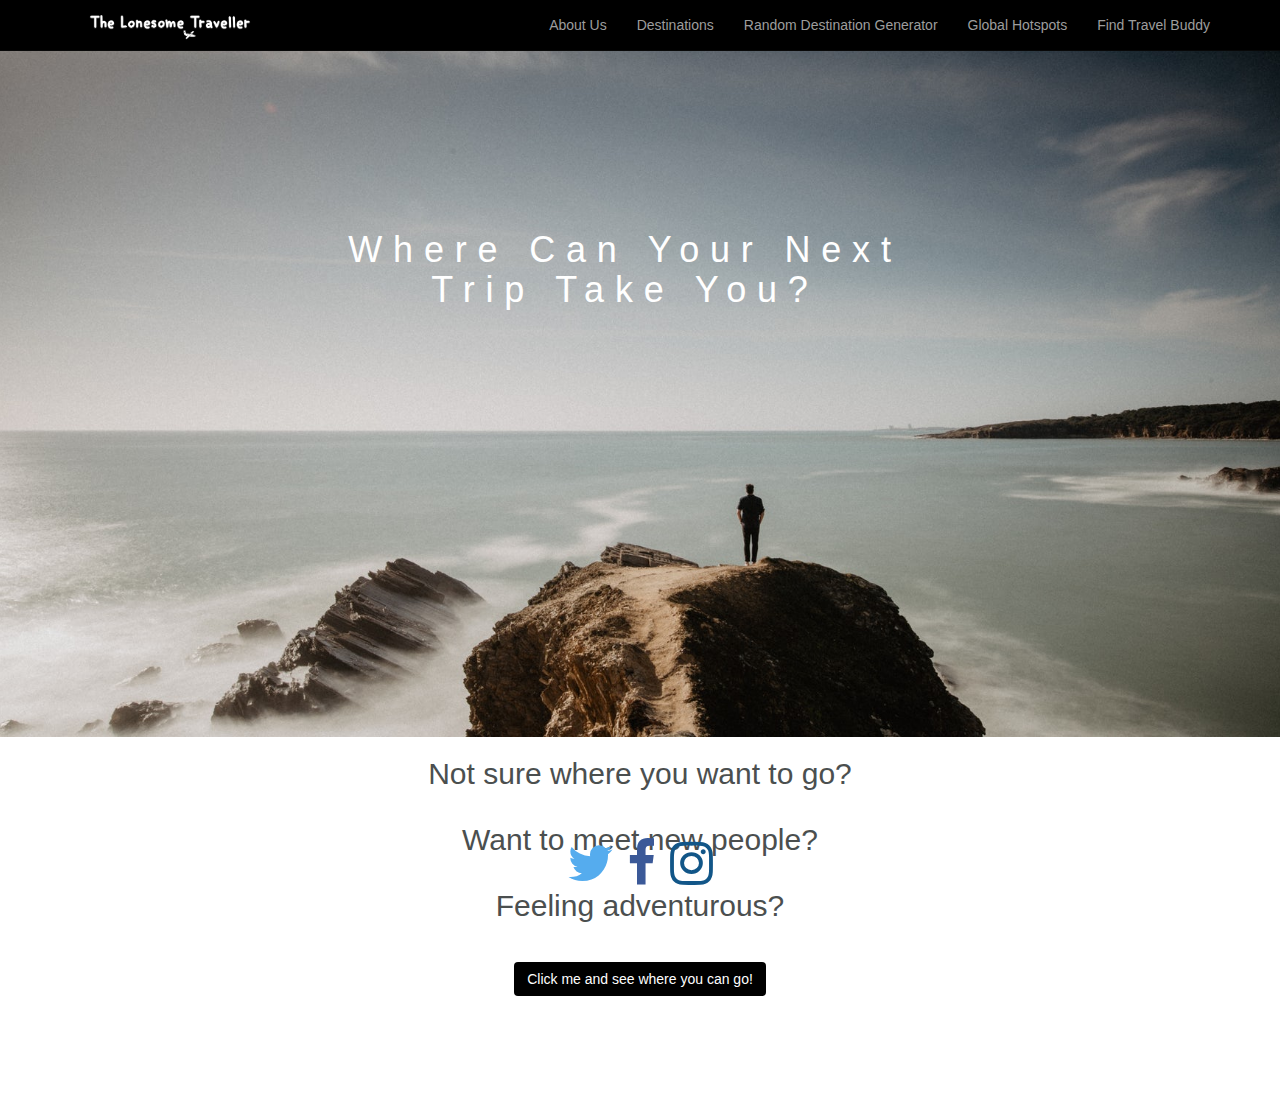
<file: index.html>
<!doctype html>
<head>
	
	<title> The Lonesome Traveller </title>
	<link href='bootstrap-3.3.7-dist/css/bootstrap.css' rel='stylesheet'>
	<link rel="stylesheet" href="https://cdnjs.cloudflare.com/ajax/libs/font-awesome/4.7.0/css/font-awesome.min.css">
	<link href="main.css/main.css" rel='stylesheet'>

	<meta name="viewport" content="width=device-width, 
  	initial-scale=1.0">

</head>

<body>

<header>
	<nav class="navbar navbar-inverse navbar-fixed-top navbar-header" role="navigation">
	<div class="container">
		<div class="navbar-header">
			<button type="button" class="navbar-toggle collapsed" data-toggle="collapse" data-target="#.navbar-collapse" aria-expanded="false">
				<span class="sr-only">Toggle navigation</span>
				<span class="icon-bar"></span>
				<span class="icon-bar"></span>
				<span class="icon-bar"></span>
			</button>
			<a class="navbar-brand" href="./index.html"> <img class='lonesome' src='Images/logo.png'></a>
		</div>
		<div class="collapse navbar-collapse">
			<ul class="nav navbar-nav navbar-right">
				<li><a href="./About_Us.html">About Us</a></li>
				<li><a href="./Destinations.html">Destinations</a></li>
				<li><a onClick="random_4 ()"> Random Destination Generator</a></li>
				<li><a href="./Global_Hotspots.html">Global Hotspots</a></li>
				<li><a href="./Find_Travel_Buddy.html">Find Travel Buddy</a></li>
			</ul>
		</div>
	</div>
	</nav>
</header>
	

	<div class='row'>
		<h1 class="mainHeader"> Where Can Your Next </br> Trip Take You? </h1>
			<img class="bg" src='Images/lonleyboy.jpg'>
		</h1>
	</div>



<div class='container'>
	<div class="info">
		<h2 class="txtNew">
			Not sure where you want to go? </br></br>
			Want to meet new people? </br></br>
			Feeling adventurous?  	
		</h2>
		<div div id="randomdestination" class="text-center">
			<a class="btn btn.default" style="margin-top:30px;" onClick="random_4 ()">Click me and see where you can go!</a> 
		</div>
	</div>
</div>


<nav class="navbar navbar-inverse navbar-fixed-bottom navbar-light">
	<div class="navbarBottom">
		<center>
  		<a href="http://www.twitter.com/" class="fa fa-twitter" aria-hidden="true"></a>
 		 <a href="http://www.facebook.com/" class="fa fa-facebook" aria-hidden="true"></i></a>
 		 <a href="http://www.instagram.com/" class="fa fa-instagram" aria-hidden="true"></i></a>
 		 </center>
 	</div>
</nav>


<script type="text/JavaScript">
	function random_4 () {
		var myrandom=Math.round (Math.random () *2)
		var link1="./destinations_newyork.html"
		var link2="./destinations_berlin.html"
		var link3="./destinations_havana.html"
		var link4="./destinations_antigua.html"
		if (myrandom==0)
			window.location=link1
		else if (myrandom==1)
			window.location=link2
		else if (myrandom==2)
			window.location=link3
		else if (myrandom==3)
			window.location=link4
	}
</script>


</body>
</file>
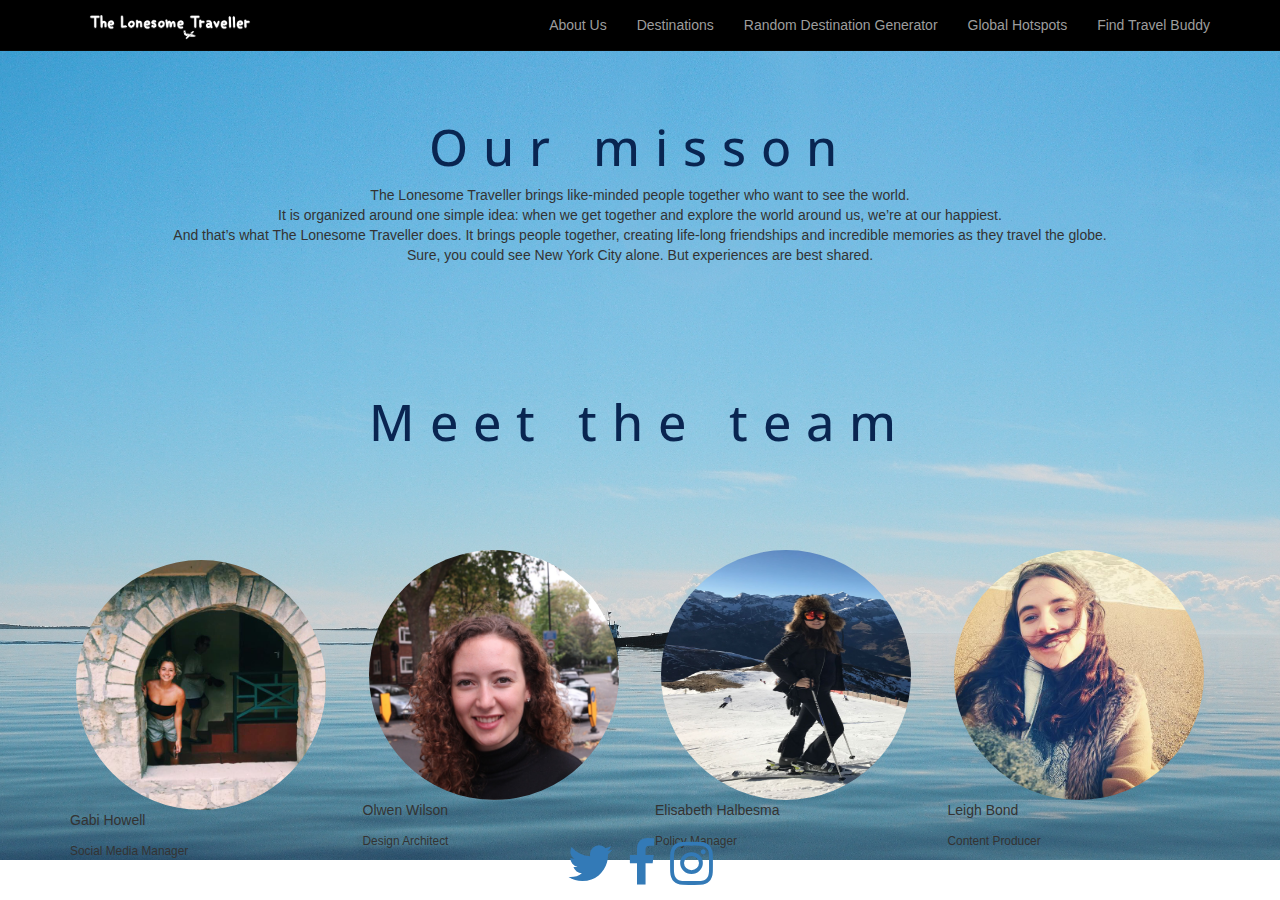
<file: About_Us.html>
<!doctype html>
<html>
<head>
	
	<title>About Us</title>
	<link href='bootstrap-3.3.7-dist/css/bootstrap.css' rel='stylesheet'>
	<link href='color/Mundo Azul.ase' rel='stylesheet'>
	<link href="https://fonts.googleapis.com/css?family=Open+Sans" rel="stylesheet">
	 <meta name="viewport" content="width=device-width, initial-scale=1.0">
  	<link href="main.css/about us.css" rel="stylesheet" >
	<link rel="stylesheet" href="https://cdnjs.cloudflare.com/ajax/libs/font-awesome/4.7.0/css/font-awesome.min.css">

</head>

<body>

<header>
<nav class="navbar navbar-inverse navbar-fixed-top navbar-header" role="navigation">
	<div class="container">
		<div class="navbar-header">
			<button type="button" class="navbar-toggle collapsed" data-toggle="collapse" data-target="#.navbar-collapse" aria-expanded="false">
				<span class="sr-only">Toggle navigation</span>
				<span class="icon-bar"></span>
				<span class="icon-bar"></span>
				<span class="icon-bar"></span>
			</button>
			<a class="navbar-brand" href="./index.html"> <img class='lonesome' src='Images/logo.png'></a>
		</div>
		<div class="collapse navbar-collapse">
			<ul class="nav navbar-nav navbar-right">
				<li><a href="./About_Us.html">About Us</a></li>
				<li><a href="./Destinations.html">Destinations</a></li>
				<li><a onClick="random_4 ()"> Random Destination Generator</a></li>
				<li><a href="./Global_Hotspots.html">Global Hotspots</a></li>
				<li><a href="./Find_Travel_Buddy.html">Find Travel Buddy</a></li>
			</ul>
		</div>
	</div>
	</nav>
</header>

<div class="container">
	<div class="content">
		<h1><center>Our misson</center></h1>
		<p class="aboutus"><center>The Lonesome Traveller brings like-minded people together who want to see the world. <br>It is organized around one simple idea: when we get together and explore the world around us, we’re at our happiest. <br>And that’s what The Lonesome Traveller does. It brings people together, creating life-long friendships and incredible memories as they travel the globe. <br>Sure, you could see New York City alone. But experiences are best shared. </center></p>

		<div class="row">
				    <h1 class=mtm>Meet the team</h1>
				    <div class="btmarg">       
				    	<div class="col-sm-3">
					      	<br><br><br><br><br><img class="leigh img-circle center-block" src='Images/gabby.jpg'>
					      	<p class="aboutus">Gabi Howell</p>
					      	<small>Social Media Manager</small>
				  		</div>
					</div>
  
				    <div class="btmarg">
					    <div class="col-sm-3">
					      <img class="leigh img-circle center-block" src='Images/Olwen2.jpg'>
					      <p class="aboutus">Olwen Wilson</p>
					      <small>Design Architect</small>
				 		</div>
				  	</div>

				    <div class="btmarg">
				    	<div class="col-sm-3">
						    <img class="leigh img-circle center-block" src='Images/Elizabeth.jpg'>
						    <p class="aboutus">Elisabeth Halbesma</p>
						    <small>Policy Manager</small>
				    	</div>
				  	</div>

					<div class="btmarg">
						<div class="col-sm-3">
							<img class="leigh img-circle center-block" src='Images/Leigh.jpg'>
							<p class="aboutus">Leigh Bond</p>
							<small>Content Producer</small>
						</div>
					</div>
		</div>


<nav class="navbar navbar-inverse navbar-fixed-bottom navbar-light">
	<div class="navbarBottom">
		<center>
	  		<a href="http://www.twitter.com/" class="fa fa-twitter" aria-hidden="true"></a>
	 		<a href="http://www.facebook.com/" class="fa fa-facebook" aria-hidden="true"></i></a>		 		
	 		<a href="http://www.instagram.com/" class="fa fa-instagram" aria-hidden="true"></i></a>
		 </center>
	</div>
</nav>

<script>
		function random_4 () {
		var myrandom=Math.round (Math.random () *2)
		var link1="./destinations_newyork.html"
		var link2="./destinations_berlin.html"
		var link3="./destinations_havana.html"
		var link4="./destinations_antigua.html"
		if (myrandom==0)
			window.location=link1
		else if (myrandom==1)
			window.location=link2
		else if (myrandom==2)
			window.location=link3
		else if (myrandom==3)
			window.location=link4
	}

</script>

</body>
</html>
</file>
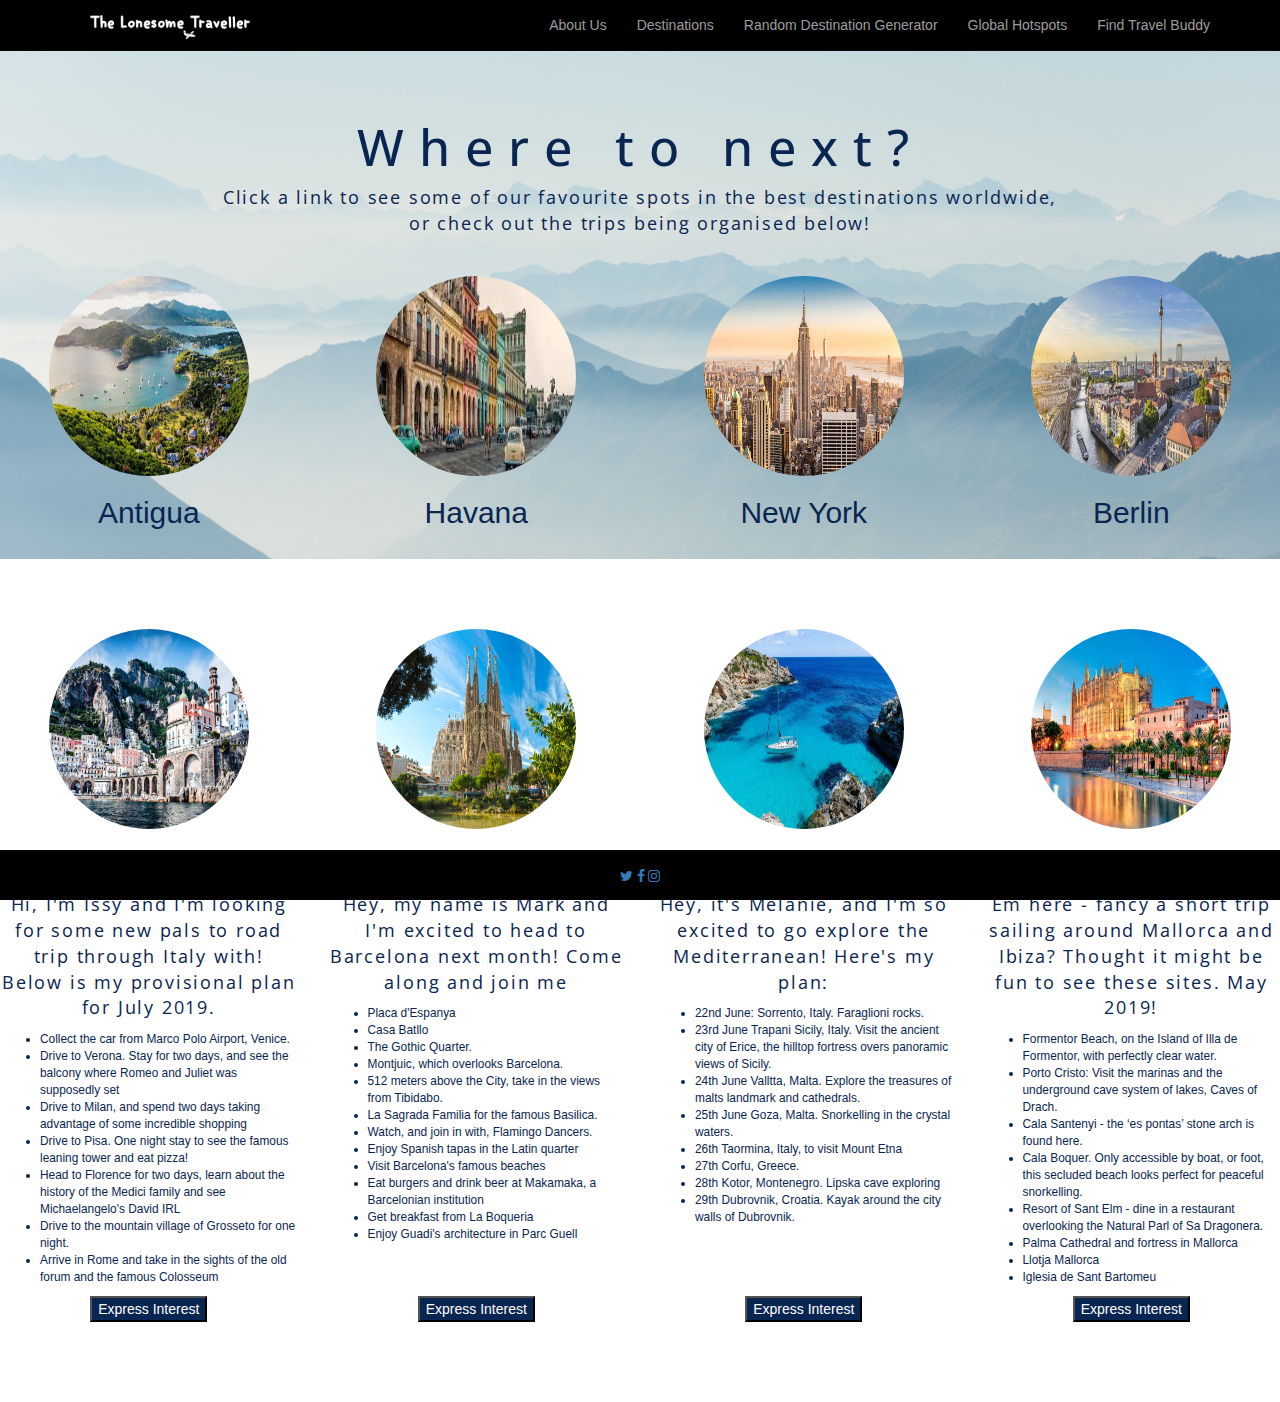
<file: Destinations.html>
<!doctype html>
<head>

	<title> The Lonesome Traveller </title>
	<link href='bootstrap-3.3.7-dist/css/bootstrap.css' rel='stylesheet'>
	<link href='color/Mundo Azul.ase' rel='stylesheet'>
	<link href="https://fonts.googleapis.com/css?family=Open+Sans" rel="stylesheet">
	<link href="main.css/destinations.css" rel="stylesheet">
	<link rel="stylesheet" href="https://cdnjs.cloudflare.com/ajax/libs/font-awesome/4.7.0/css/font-awesome.min.css">
	 <meta name="viewport" content="width=device-width, initial-scale=1.0">
</head>

<body>

<header>
	<nav class="navbar navbar-inverse navbar-fixed-top navbar-header" role="navigation">
	<div class="container">
		<div class="navbar-header">
			<button type="button" class="navbar-toggle collapsed" data-toggle="collapse" data-target="#.navbar-collapse" aria-expanded="false">
				<span class="sr-only">Toggle navigation</span>
				<span class="icon-bar"></span>
				<span class="icon-bar"></span>
				<span class="icon-bar"></span>
			</button>
			<a class="navbar-brand" href="./index.html"> <img class='lonesome' src='Images/logo.png'></a>
		</div>
		<div class="collapse navbar-collapse">
			<ul class="nav navbar-nav navbar-right">
				<li><a href="./About_Us.html">About Us</a></li>
				<li><a href="./Destinations.html">Destinations</a></li>
				<li><a onClick="random_4 ()"> Random Destination Generator</a></li>
				<li><a href="./Global_Hotspots.html">Global Hotspots</a></li>
				<li><a href="./Find_Travel_Buddy.html">Find Travel Buddy</a></li>
			</ul>
		</div>
	</div>
	</nav>
</header>

<div class="dest_container"> 
	<h1> Where to next? </h1>
		<p class="subtitle"> Click a link  to see some of our favourite spots in the best destinations worldwide, <br>or check out the trips being organised below! </p>

<div class='row' style="padding-top:30px; padding-bottom:0">
	<div class='col-sm-3'>
		<a href="destinations_antigua.html">
		<img class="dest-image img-circle  center-block" src="Images/antigua.jpg"> 
			<h2>Antigua</h2>
			</a>
			<br>
	</div>
			
	<div class='col-sm-3'>	
		<a href="destinations_havana.html">
		<img class="dest-image img-circle  center-block" src="Images/havana.jpg">
			<h2>Havana</h2>
			</a>
			<br>
	</div>
			
	<div class='col-sm-3'>	
		<a href="destinations_newyork.html">
		<img class="dest-image img-circle center-block" src="Images/nyc.jpg" >
			<h2>New York</h2>
			</a>
			<br>
	</div>

	<div class='col-sm-3'>	
		<a href="destinations_berlin.html">
		<img class="dest-image img-circle center-block" src="Images/berlin.jpg">
			<h2>Berlin</h2>
			</a>
			<br>
	</div>	
	</div>
</div>
	<br>
	<br>

<div class='row' style="padding-top:30px; padding-bottom:0">
    <div class='col-sm-3'>
    <div>
      	<img class="dest-image img-circle center-block" src="Images/italy.jpg" >
            <h2>Italian Road Trip</h2>
            <p>Hi, I'm Issy and I'm looking for some new pals to  road trip through Italy with! Below is my provisional plan for July 2019.</p>
            <ul><small>
				<li> Collect the car from Marco Polo Airport, Venice. </li>
				<li> Drive to Verona. Stay for two days, and see the balcony where Romeo and Juliet was supposedly set </li>
				<li> Drive to Milan, and spend two days taking advantage of some incredible shopping </li>
				<li> Drive to Pisa. One night stay to see the famous leaning tower and eat pizza! </li>
				<li> Head to Florence for two days, learn about the history of the Medici family and see Michaelangelo's David IRL </li>
				<li> Drive to the mountain village of Grosseto for one night. </li>
				<li> Arrive in Rome and take in the sights of the old forum and the famous Colosseum</li>
				</small>
			</ul>
    </div>
    </div>

    <div class='col-sm-3'>
    <div>
        <img class="dest-image img-circle center-block" src="Images/barcelona.jpg">
           	<h2> Barcelona </h2>
            <p>Hey, my name is Mark and I'm excited to head to Barcelona next month! Come along and join me </p>
			<ul><small> 
				<li> Placa d'Espanya </li>
				<li> Casa Batllo </li>
				<li> The Gothic Quarter. </li>
				<li> Montjuic, which overlooks Barcelona. </li>
				<li> 512 meters above the City, take in the views from Tibidabo. </li>
				<li> La Sagrada Familia for the famous Basilica. </li>
				<li> Watch, and join in with, Flamingo Dancers. </li>
				<li> Enjoy Spanish tapas in the Latin quarter </li>
				<li> Visit Barcelona's famous beaches </li>
				<li> Eat burgers and drink beer at Makamaka, a Barcelonian institution </li>
				<li> Get breakfast from La Boqueria</li>
				<li> Enjoy Guadi's architecture in Parc Guell</li>
			</small></ul>
    </div>
    </div>

    <div class='col-sm-3'>
    <div>
        <img class="dest-image img-circle center-block" src="Images/sailmed.jpg">
            <h2>Sail around the Med!</h2>
            <p> Hey, it's Melanie, and I'm so excited to go explore the Mediterranean! Here's my plan:</p>
            <ul><small>
				<li> 22nd June: Sorrento, Italy. Faraglioni rocks. </li>
				<li> 23rd June Trapani Sicily, Italy. Visit the ancient city of Erice, the hilltop fortress overs panoramic views of Sicily. </li>
				<li> 24th June Valltta, Malta. Explore the treasures of malts landmark and cathedrals. </li>
				<li> 25th June Goza, Malta. Snorkelling in the crystal waters. </li>
				<li> 26th Taormina, Italy, to visit Mount Etna </li>
				<li> 27th Corfu, Greece. </li>
				<li> 28th Kotor, Montenegro. Lipska cave exploring </li>
				<li> 29th Dubrovnik, Croatia. Kayak around the city walls of Dubrovnik. </li>
			</small></ul>
    </div> 
    </div>

		
	<div class='col-sm-3'>
    <div>
        <img class="dest-image img-circle center-block" src="Images/mallorca.jpg">
			<h2> Party in Mallorca! </h2>
				<p> Em here - fancy a short trip sailing around Mallorca and Ibiza? Thought it might be fun to see these sites. May 2019! </p>
				<ul><small>
					<li>Formentor Beach, on the Island of Illa de Formentor, with perfectly clear water. </li>
					<li> Porto Cristo: Visit the marinas and the underground cave system of lakes, Caves of Drach. </li>
					<li> Cala Santenyi - the ‘es pontas’ stone arch is found here. </li>
					<li> Cala Boquer. Only accessible by boat, or foot, this secluded beach looks perfect for peaceful snorkelling. </li>
					<li> Resort of Sant Elm - dine in a restaurant overlooking the Natural Parl of Sa Dragonera. </li>
					<li> Palma Cathedral and fortress in Mallorca </li>
					<li> Llotja Mallorca </li>
					<li> Iglesia de Sant Bartomeu </li>
				</small></ul>			
	</div>
	</div>
</div>

<div style="padding-bottom: 30px;"> 
	<div class="row">
	<div class='col-sm-3'>
	 	<input type="button" class="interest-button" name="interest" value="Express Interest" onclick="myFunction()">
	</div>
	<div class='col-sm-3'>
	 	<input type="button" class="interest-button" name="interest" value="Express Interest" onclick="myFunction()">
	</div>
	<div class='col-sm-3'>
	 	<input type="button" class="interest-button" name="interest" value="Express Interest" onclick="myFunction()">
	</div>
	<div class='col-sm-3'>
	 	<input type="button" class="interest-button" name="interest" value="Express Interest" onclick="myFunction()">
	</div>
	</div> 
</div>




<nav class="navbar navbar-inverse navbar-fixed-bottom navbar-light">
	<div class="navbarBottom">
		<center>
  		<a href="http://www.twitter.com/" class="fa fa-twitter" aria-hidden="true"></a>
 		 <a href="http://www.facebook.com/" class="fa fa-facebook" aria-hidden="true"></i></a>
 		 <a href="http://www.instagram.com/" class="fa fa-instagram" aria-hidden="true"></i></a>
 		 </center>
 	</div>
</nav>

<script>
function myFunction() {
    var txt;
    if (confirm("Thank you for expressing your interest! We will be in touch shortly!") == true) 
    document.getElementById("demo").innerHTML = txt;
}

	function random_4 () {
		var myrandom=Math.round (Math.random () *2)
		var link1="./destinations_newyork.html"
		var link2="./destinations_berlin.html"
		var link3="./destinations_havana.html"
		var link4="./destinations_antigua.html"
		if (myrandom==0)
			window.location=link1
		else if (myrandom==1)
			window.location=link2
		else if (myrandom==2)
			window.location=link3
		else if (myrandom==3)
			window.location=link4
	}
</script> 
</body>
</file>
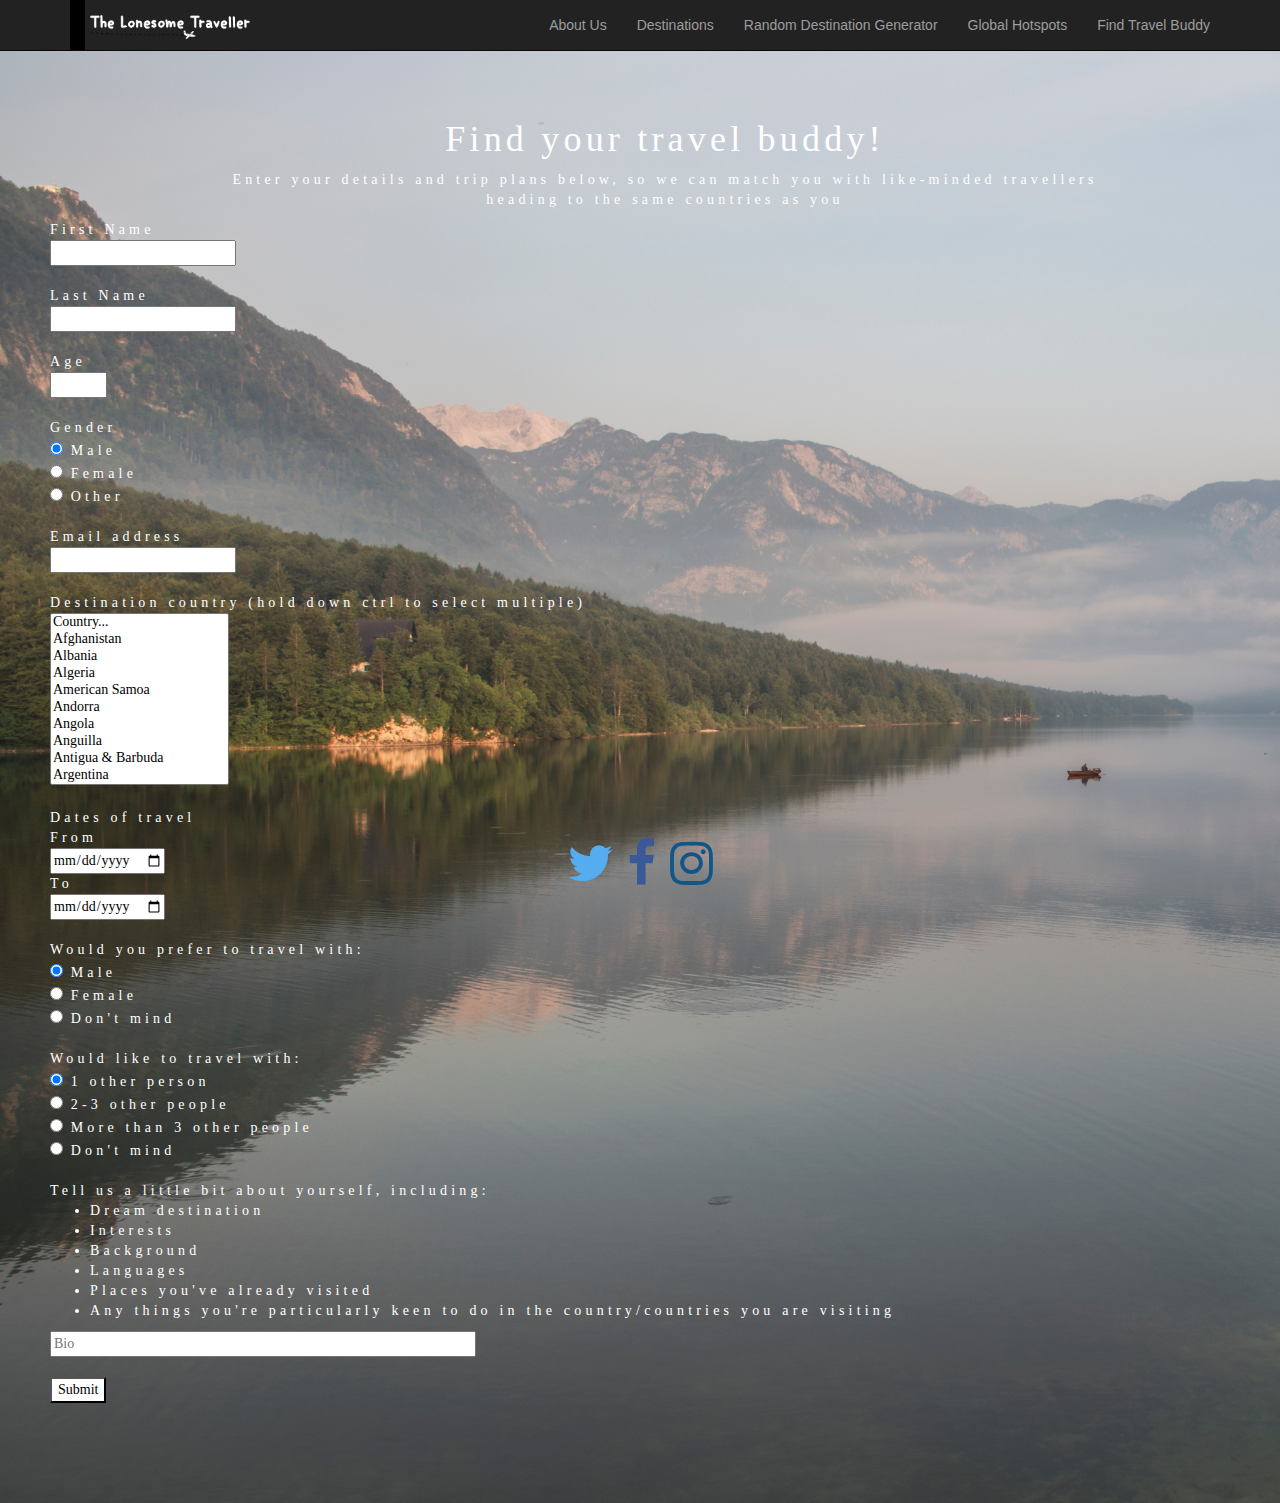
<file: Find_Travel_Buddy.html>
<!DOCTYPE html>
<html>
<head> 
    <link rel="stylesheet" type="text/css" href="main.css/form.css">
    <link href='bootstrap-3.3.7-dist/css/bootstrap.css' rel='stylesheet'>
    <link rel="stylesheet" href="https://cdnjs.cloudflare.com/ajax/libs/font-awesome/4.7.0/css/font-awesome.min.css">
    <meta name="viewport" content="width=device-width,initial-scale=1.0">
</head>


<body background="Images/lake.jpg">

<nav class="navbar navbar-inverse navbar-fixed-top navbar-header" role="navigation">
  <div class="container">
    <div class="navbar-header">
      <button type="button" class="navbar-toggle collapsed" data-toggle="collapse" data-target="#.navbar-collapse" aria-expanded="false">
        <span class="sr-only">Toggle navigation</span>
        <span class="icon-bar"></span>
        <span class="icon-bar"></span>
        <span class="icon-bar"></span>
      </button>
      <a class="navbar-brand" href="./index.html"> <img class='lonesome' src='Images/logo.png'></a>
    </div>
    <div class="collapse navbar-collapse">
      <ul class="nav navbar-nav navbar-right">
        <li><a href="./About_Us.html">About Us</a></li>
        <li><a href="./Destinations.html">Destinations</a></li>
        <li><a onClick="random_4 ()"> Random Destination Generator</a></li>
        <li><a href="./Global_Hotspots.html">Global Hotspots</a></li>
        <li><a href="./Find_Travel_Buddy.html">Find Travel Buddy</a></li>
      </ul>
    </div>
  </div>
  </nav>

<content class="lakeimage">
	<form>
    <h1> Find your travel buddy! </h1>
    <p>Enter your details and trip plans below, so we can match you with like-minded travellers <br>heading to the same countries as you</p>
    	First Name<br>
        <input class="countryselect" type="text" name="firstname" required>
        <br><br>
        Last Name<br>
        <input class="countryselect" type="text" name="lastname" required>
        <br><br>
        Age<br>
        <Input class="countryselect" type="number" name="age" min="16" max="99" required>
        <br><br>
        Gender
        <br>
       <input type="radio" name="gender" value="male" checked> Male<br>
  <input type="radio" name="gender" value="female"> Female<br>
  <input type="radio" name="gender" value="other"> Other  
  <br><br>
  Email address<br>
  <input class="countryselect" type="email" name="email" required>
  <br><br>
        Destination country (hold down ctrl to select multiple)
        <br>       
        <select class="countryselect" name="country" size=10 multiple required>
              <option value="">Country...</option>
              <option value="Afganistan">Afghanistan</option>
              <option value="Albania">Albania</option>
              <option value="Algeria">Algeria</option>
              <option value="American Samoa">American Samoa</option>
              <option value="Andorra">Andorra</option>
              <option value="Angola">Angola</option>
              <option value="Anguilla">Anguilla</option>
              <option value="Antigua &amp; Barbuda">Antigua &amp; Barbuda</option>
              <option value="Argentina">Argentina</option>
              <option value="Armenia">Armenia</option>
              <option value="Aruba">Aruba</option>
              <option value="Australia">Australia</option>
              <option value="Austria">Austria</option>
              <option value="Azerbaijan">Azerbaijan</option>
              <option value="Bahamas">Bahamas</option>
              <option value="Bahrain">Bahrain</option>
              <option value="Bangladesh">Bangladesh</option>
              <option value="Barbados">Barbados</option>
              <option value="Belarus">Belarus</option>
              <option value="Belgium">Belgium</option>
              <option value="Belize">Belize</option>
              <option value="Benin">Benin</option>
              <option value="Bermuda">Bermuda</option>
              <option value="Bhutan">Bhutan</option>
              <option value="Bolivia">Bolivia</option>
              <option value="Bonaire">Bonaire</option>
              <option value="Bosnia &amp; Herzegovina">Bosnia &amp; Herzegovina</option>
              <option value="Botswana">Botswana</option>
              <option value="Brazil">Brazil</option>
              <option value="British Indian Ocean Ter">British Indian Ocean Ter</option>
              <option value="Brunei">Brunei</option>
              <option value="Bulgaria">Bulgaria</option>
              <option value="Burkina Faso">Burkina Faso</option>
              <option value="Burundi">Burundi</option>
              <option value="Cambodia">Cambodia</option>
              <option value="Cameroon">Cameroon</option>
              <option value="Canada">Canada</option>
              <option value="Canary Islands">Canary Islands</option>
              <option value="Cape Verde">Cape Verde</option>
              <option value="Cayman Islands">Cayman Islands</option>
              <option value="Central African Republic">Central African Republic</option>
              <option value="Chad">Chad</option>
              <option value="Channel Islands">Channel Islands</option>
              <option value="Chile">Chile</option>
              <option value="China">China</option>
              <option value="Christmas Island">Christmas Island</option>
              <option value="Cocos Island">Cocos Island</option>
              <option value="Colombia">Colombia</option>
              <option value="Comoros">Comoros</option>
              <option value="Congo">Congo</option>
              <option value="Cook Islands">Cook Islands</option>
              <option value="Costa Rica">Costa Rica</option>
              <option value="Cote DIvoire">Cote D'Ivoire</option>
              <option value="Croatia">Croatia</option>
              <option value="Cuba">Cuba</option>
              <option value="Curaco">Curacao</option>
              <option value="Cyprus">Cyprus</option>
              <option value="Czech Republic">Czech Republic</option>
              <option value="Denmark">Denmark</option>
              <option value="Djibouti">Djibouti</option>
              <option value="Dominica">Dominica</option>
              <option value="Dominican Republic">Dominican Republic</option>
              <option value="East Timor">East Timor</option>
              <option value="Ecuador">Ecuador</option>
              <option value="Egypt">Egypt</option>
              <option value="El Salvador">El Salvador</option>
              <option value="Equatorial Guinea">Equatorial Guinea</option>
              <option value="Eritrea">Eritrea</option>
              <option value="Estonia">Estonia</option>
              <option value="Ethiopia">Ethiopia</option>
              <option value="Falkland Islands">Falkland Islands</option>
              <option value="Faroe Islands">Faroe Islands</option>
              <option value="Fiji">Fiji</option>
              <option value="Finland">Finland</option>
              <option value="France">France</option>
              <option value="French Guiana">French Guiana</option>
              <option value="French Polynesia">French Polynesia</option>
              <option value="French Southern Ter">French Southern Ter</option>
              <option value="Gabon">Gabon</option>
              <option value="Gambia">Gambia</option>
              <option value="Georgia">Georgia</option>
              <option value="Germany">Germany</option>
              <option value="Ghana">Ghana</option>
              <option value="Gibraltar">Gibraltar</option>
              <option value="Great Britain">Great Britain</option>
              <option value="Greece">Greece</option>
              <option value="Greenland">Greenland</option>
              <option value="Grenada">Grenada</option>
              <option value="Guadeloupe">Guadeloupe</option>
              <option value="Guam">Guam</option>
              <option value="Guatemala">Guatemala</option>
              <option value="Guinea">Guinea</option>
              <option value="Guyana">Guyana</option>
              <option value="Haiti">Haiti</option>
              <option value="Hawaii">Hawaii</option>
              <option value="Honduras">Honduras</option>
              <option value="Hong Kong">Hong Kong</option>
              <option value="Hungary">Hungary</option>
              <option value="Iceland">Iceland</option>
              <option value="India">India</option>
              <option value="Indonesia">Indonesia</option>
              <option value="Iran">Iran</option>
              <option value="Iraq">Iraq</option>
              <option value="Ireland">Ireland</option>
              <option value="Isle of Man">Isle of Man</option>
              <option value="Israel">Israel</option>
              <option value="Italy">Italy</option>
              <option value="Jamaica">Jamaica</option>
              <option value="Japan">Japan</option>
              <option value="Jordan">Jordan</option>
              <option value="Kazakhstan">Kazakhstan</option>
              <option value="Kenya">Kenya</option>
              <option value="Kiribati">Kiribati</option>
              <option value="Korea North">Korea North</option>
              <option value="Korea Sout">Korea South</option>
              <option value="Kuwait">Kuwait</option>
              <option value="Kyrgyzstan">Kyrgyzstan</option>
              <option value="Laos">Laos</option>
              <option value="Latvia">Latvia</option>
              <option value="Lebanon">Lebanon</option>
              <option value="Lesotho">Lesotho</option>
              <option value="Liberia">Liberia</option>
              <option value="Libya">Libya</option>
              <option value="Liechtenstein">Liechtenstein</option>
              <option value="Lithuania">Lithuania</option>
              <option value="Luxembourg">Luxembourg</option>
              <option value="Macau">Macau</option>
              <option value="Macedonia">Macedonia</option>
              <option value="Madagascar">Madagascar</option>
              <option value="Malaysia">Malaysia</option>
              <option value="Malawi">Malawi</option>
              <option value="Maldives">Maldives</option>
              <option value="Mali">Mali</option>
              <option value="Malta">Malta</option>
              <option value="Marshall Islands">Marshall Islands</option>
              <option value="Martinique">Martinique</option>
              <option value="Mauritania">Mauritania</option>
              <option value="Mauritius">Mauritius</option>
              <option value="Mayotte">Mayotte</option>
              <option value="Mexico">Mexico</option>
              <option value="Midway Islands">Midway Islands</option>
              <option value="Moldova">Moldova</option>
              <option value="Monaco">Monaco</option>
              <option value="Mongolia">Mongolia</option>
              <option value="Montserrat">Montserrat</option>
              <option value="Morocco">Morocco</option>
              <option value="Mozambique">Mozambique</option>
              <option value="Myanmar">Myanmar</option>
              <option value="Nambia">Nambia</option>
              <option value="Nauru">Nauru</option>
              <option value="Nepal">Nepal</option>
              <option value="Netherland Antilles">Netherland Antilles</option>
              <option value="Netherlands">Netherlands (Holland, Europe)</option>
              <option value="Nevis">Nevis</option>
              <option value="New Caledonia">New Caledonia</option>
              <option value="New Zealand">New Zealand</option>
              <option value="Nicaragua">Nicaragua</option>
              <option value="Niger">Niger</option>
              <option value="Nigeria">Nigeria</option>
              <option value="Niue">Niue</option>
              <option value="Norfolk Island">Norfolk Island</option>
              <option value="Norway">Norway</option>
              <option value="Oman">Oman</option>
              <option value="Pakistan">Pakistan</option>
              <option value="Palau Island">Palau Island</option>
              <option value="Palestine">Palestine</option>
              <option value="Panama">Panama</option>
              <option value="Papua New Guinea">Papua New Guinea</option>
              <option value="Paraguay">Paraguay</option>
              <option value="Peru">Peru</option>
              <option value="Phillipines">Philippines</option>
              <option value="Pitcairn Island">Pitcairn Island</option>
              <option value="Poland">Poland</option>
              <option value="Portugal">Portugal</option>
              <option value="Puerto Rico">Puerto Rico</option>
              <option value="Qatar">Qatar</option>
              <option value="Republic of Montenegro">Republic of Montenegro</option>
              <option value="Republic of Serbia">Republic of Serbia</option>
              <option value="Reunion">Reunion</option>
              <option value="Romania">Romania</option>
              <option value="Russia">Russia</option>
              <option value="Rwanda">Rwanda</option>
              <option value="St Barthelemy">St Barthelemy</option>
              <option value="St Eustatius">St Eustatius</option>
              <option value="St Helena">St Helena</option>
              <option value="St Kitts-Nevis">St Kitts-Nevis</option>
              <option value="St Lucia">St Lucia</option>
              <option value="St Maarten">St Maarten</option>
              <option value="St Pierre &amp; Miquelon">St Pierre &amp; Miquelon</option>
              <option value="St Vincent &amp; Grenadines">St Vincent &amp; Grenadines</option>
              <option value="Saipan">Saipan</option>
              <option value="Samoa">Samoa</option>
              <option value="Samoa American">Samoa American</option>
              <option value="San Marino">San Marino</option>
              <option value="Sao Tome &amp; Principe">Sao Tome &amp; Principe</option>
              <option value="Saudi Arabia">Saudi Arabia</option>
              <option value="Senegal">Senegal</option>
              <option value="Serbia">Serbia</option>
              <option value="Seychelles">Seychelles</option>
              <option value="Sierra Leone">Sierra Leone</option>
              <option value="Singapore">Singapore</option>
              <option value="Slovakia">Slovakia</option>
              <option value="Slovenia">Slovenia</option>
              <option value="Solomon Islands">Solomon Islands</option>
              <option value="Somalia">Somalia</option>
              <option value="South Africa">South Africa</option>
              <option value="Spain">Spain</option>
              <option value="Sri Lanka">Sri Lanka</option>
              <option value="Sudan">Sudan</option>
              <option value="Suriname">Suriname</option>
              <option value="Swaziland">Swaziland</option>
              <option value="Sweden">Sweden</option>
              <option value="Switzerland">Switzerland</option>
              <option value="Syria">Syria</option>
              <option value="Tahiti">Tahiti</option>
              <option value="Taiwan">Taiwan</option>
              <option value="Tajikistan">Tajikistan</option>
              <option value="Tanzania">Tanzania</option>
              <option value="Thailand">Thailand</option>
              <option value="Togo">Togo</option>
              <option value="Tokelau">Tokelau</option>
              <option value="Tonga">Tonga</option>
              <option value="Trinidad &amp; Tobago">Trinidad &amp; Tobago</option>
              <option value="Tunisia">Tunisia</option>
              <option value="Turkey">Turkey</option>
              <option value="Turkmenistan">Turkmenistan</option>
              <option value="Turks &amp; Caicos Is">Turks &amp; Caicos Is</option>
              <option value="Tuvalu">Tuvalu</option>
              <option value="Uganda">Uganda</option>
              <option value="Ukraine">Ukraine</option>
              <option value="United Arab Erimates">United Arab Emirates</option>
              <option value="United Kingdom">United Kingdom</option>
              <option value="United States of America">United States of America</option>
              <option value="Uraguay">Uruguay</option>
              <option value="Uzbekistan">Uzbekistan</option>
              <option value="Vanuatu">Vanuatu</option>
              <option value="Vatican City State">Vatican City State</option>
              <option value="Venezuela">Venezuela</option>
              <option value="Vietnam">Vietnam</option>
              <option value="Virgin Islands (Brit)">Virgin Islands (Brit)</option>
              <option value="Virgin Islands (USA)">Virgin Islands (USA)</option>
              <option value="Wake Island">Wake Island</option>
              <option value="Wallis &amp; Futana Is">Wallis &amp; Futana Is</option>
              <option value="Yemen">Yemen</option>
              <option value="Zaire">Zaire</option>
              <option value="Zambia">Zambia</option>
              <option value="Zimbabwe">Zimbabwe</option>
              </select>
              <br><br>
              Dates of travel<br>
              From<br>
              <input class="countryselect" type="date" name="arrivaldate" required>
              <br>
              To<br>
              <input class="countryselect" type="date" name="departuredate" required>
           <br><br>


          Would you prefer to travel with:
              <br>
              <input type="radio" name="genderprefer" value="male" checked> Male<br>
        <input type="radio" name="genderprefer" value="female"> Female<br>
        <input type="radio" name="genderprefer" value="dontmind"> Don't mind<br><br>


        Would like to travel with:
        <br>
          <input type="radio" name="groupprefer" value="1other" checked> 1 other person<br>
          <input type="radio" name="groupprefer" value="2-3other"> 2-3 other people<br>
          <input type="radio" name="groupprefer" value="morethan3other"> More than 3 other people<br>
          <input type="radio" name="groupprefer" value="dontmind"> Don't mind
      <br><br>
        Tell us a little bit about yourself, including:
        <ul>
          <li>Dream destination</li>
          <li>Interests</li>
          <li>Background</li>
          <li>Languages</li>
          <li>Places you've already visited</li>
          <li>Any things you're particularly keen to do in the country/countries you are visiting</li>
        </ul>
        <input class="countryselect" type="text" name="bio" size=50 maxlength=4000 placeholder="Bio" required>
             <br><br>
              <input type="button" class="submit-button" name="Submit" value="Submit" onclick="myFunction()">
</form>
</content>
        
<nav class="navbar navbar-fixed-bottom navbar-light">
 <div class="navbarBottom">
    <center>
      <a href="http://www.twitter.com/" class="fa fa-twitter" aria-hidden="true"></a>
     <a href="http://www.facebook.com/" class="fa fa-facebook" aria-hidden="true"></i></a>
     <a href="http://www.instagram.com/" class="fa fa-instagram" aria-hidden="true"></i></a>
     </center>
 </div>
</nav>


 <script>
function myFunction() {
    var txt;
    if (confirm("Thank you for submitting your form. We will be in touch shortly with potential travel buddies!") == true) 
    document.getElementById("demo").innerHTML = txt;
}

  function random_4 () {
    var myrandom=Math.round (Math.random () *2)
    var link1="./destinations_newyork.html"
    var link2="./destinations_berlin.html"
    var link3="./destinations_havana.html"
    var link4="./destinations_antigua.html"
    if (myrandom==0)
      window.location=link1
    else if (myrandom==1)
      window.location=link2
    else if (myrandom==2)
      window.location=link3
    else if (myrandom==3)
      window.location=link4
  }
</script>

</body>
</html>
</file>
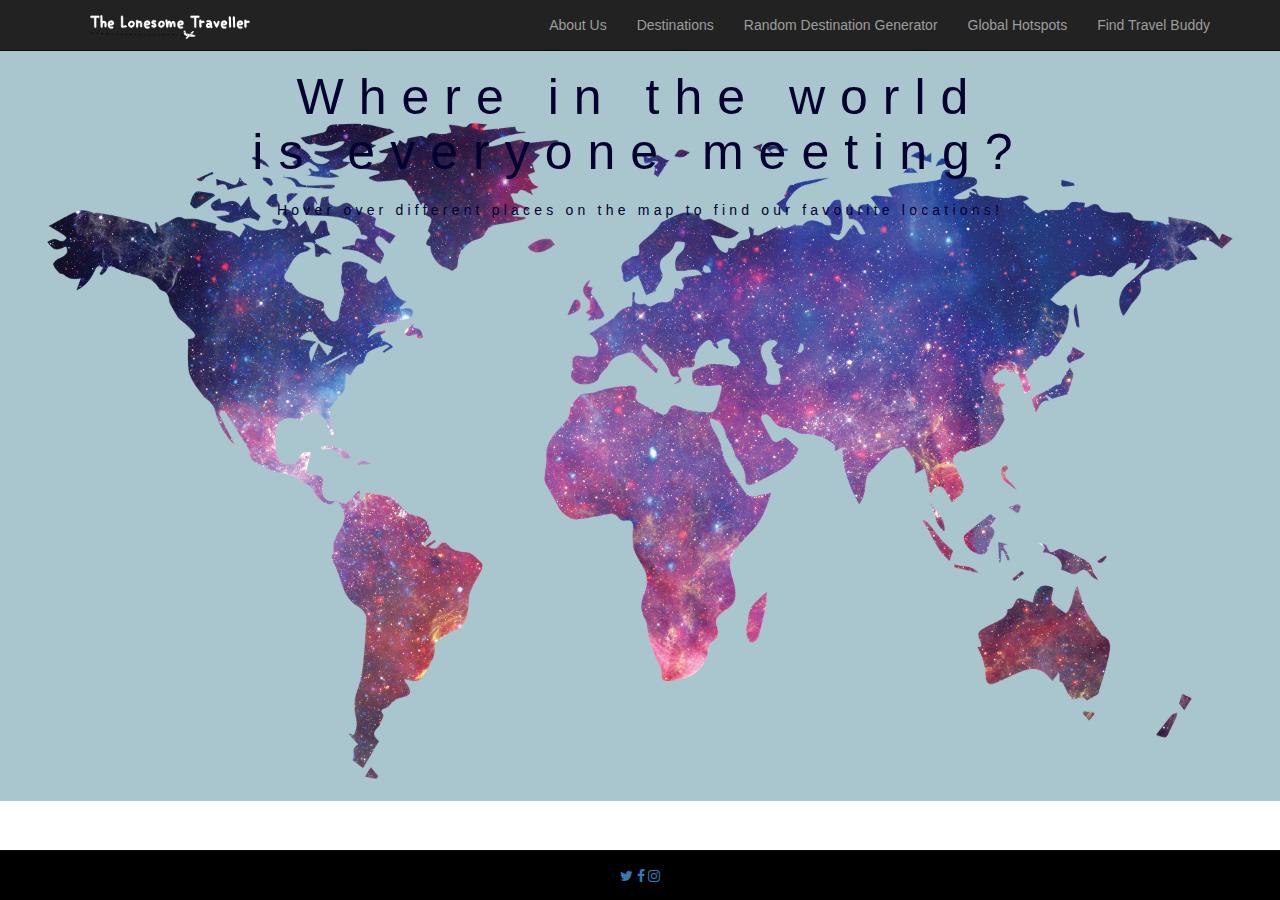
<file: Global_Hotspots.html>
<!doctype html>
<head>
	<title> The Lonesome Traveller </title>
	<link href='bootstrap-3.3.7-dist/css/bootstrap.css' rel='stylesheet'>
	<link href='color/Mundo Azul.ase' rel='stylesheet'>
	<link href="https://fonts.googleapis.com/css?family=Open+Sans" rel="stylesheet">
	<link href="main.css/global_hotspots.css" rel="stylesheet">
	<link rel="stylesheet" href="https://cdnjs.cloudflare.com/ajax/libs/font-awesome/4.7.0/css/font-awesome.min.css">
	<meta name="viewport" content="width=device-width,initial-scale=1.0">
</head>

<body>
<header>
<nav class="navbar navbar-inverse navbar-fixed-top navbar-header" role="navigation">
	<div class="container">
		<div class="navbar-header">
			<button type="button" class="navbar-toggle collapsed" data-toggle="collapse" data-target="#.navbar-collapse" aria-expanded="false">
				<span class="sr-only">Toggle navigation</span>
				<span class="icon-bar"></span>
				<span class="icon-bar"></span>
				<span class="icon-bar"></span>
			</button>
			<a class="navbar-brand" href="./index.html"> <img class='lonesome' src='Images/logo.png'></a>
		</div>
		<div class="collapse navbar-collapse">
			<ul class="nav navbar-nav navbar-right">
				<li><a href="./About_Us.html">About Us</a></li>
				<li><a href="./Destinations.html">Destinations</a></li>
				<li><a onClick="random_4 ()"> Random Destination Generator</a></li>
				<li><a href="./Global_Hotspots.html">Global Hotspots</a></li>
				<li><a href="./Find_Travel_Buddy.html">Find Travel Buddy</a></li>
			</ul>
		</div>
	</div>
	</nav>
</header>
	
<content>
	<div class="content">
		<h1 class="hotspotHeader"> Where in the world </br> is everyone meeting?</h1><br>
			<p class="hotspot_sub"> Hover over different places on the map to find our favourite locations!</p>
			<div class="content-centre">
				<img class="bg" src='Images/worldmap.png' usemap="#hotspot">
				<map name="hotspot">
				<area shape="rect" coords="600 280 700 380" href="destinations_berlin.html" onmouseover="functionBerlin()">
				<area shape="rect" coords="300 400 400 500" href="destinations_havana.html" onmouseover="functionHavana()">
				<area shape="rect" coords="300 280 400 380" href="destinations_havana.html" onmouseover="functionNewYork()">
				</map>
			</div>
	</div>
</content>
	

<nav class="navbar navbar-inverse navbar-fixed-bottom navbar-light">
	<div class="navbarBottom">
		<center>
  		<a href="http://www.twitter.com/" class="fa fa-twitter" aria-hidden="true"></a>
 		<a href="http://www.facebook.com/" class="fa fa-facebook" aria-hidden="true"></i></a>
 		<a href="http://www.instagram.com/" class="fa fa-instagram" aria-hidden="true"></i></a>
 		</center>
 	</div>
</nav>

	<script>
	function functionBerlin() {
    var txt = confirm("Click OK to see our recommendations for Berlin!");
    if (txt == true) {
        window.location="destinations_berlin.html";
    } 
   }

   function functionHavana() {
    var txt = confirm("Click OK to see our recommendations for Havana!");
    if (txt == true) {
        window.location="destinations_havana.html";
    } 
   }

   function functionNewYork() {
    var txt = confirm("Click OK to see our recommendations for New York!");
    if (txt == true) {
        window.location="destinations_newyork.html";
    } 
   }


	function random_4 () {
		var myrandom=Math.round (Math.random () *2)
		var link1="./destinations_newyork.html"
		var link2="./destinations_berlin.html"
		var link3="./destinations_havana.html"
		var link4="./destinations_antigua.html"
		if (myrandom==0)
			window.location=link1
		else if (myrandom==1)
			window.location=link2
		else if (myrandom==2)
			window.location=link3
		else if (myrandom==3)
			window.location=link4
	}
</script>
	
</body>
</file>
<file: main.css/main.css>
.navbar-header {
	background-color: black;
	color: white;
}

.navbar-light {
	background-color: transparent;
	color: white;
	align-content: center;
	border: transparent;
	font-size: 50px; 
}
.lonesome {
	width: 200px;
	position: absolute;
	top: 0px;
}

.bg {
	width: 100%;
	z-index: 0;
	background-size: cover;
}

.mainHeader{
	text-align: center;
	color: rgba(255, 255, 255, 1);
	size: 120px;
	width: 100%;
	position: absolute;
	padding-top: 200px;
	top: 10px;
	letter-spacing: 0.3em;
	font-family: sans-serif;
}

.txtNew {
	font-family: 18px/1.1em sans-serif;
	color: rgb(75 79 79);
	text-align: center;
}


.btn {
	background-color: black;
	color: white;
	margin-bottom: 100px;

}

.fa-facebook {
  background: transparent;
  color: #3B5998;
  size: 40px;

}

.fa-twitter {
  background: transparent;
  color: #55ACEE;
  size: 40px;
}

.fa-instagram {
  background: transparent;
  color: #125688;
  size: 40px;
}
</file>
<file: main.css/about us.css>
body {
  background-image: url("../Images/anatoly-anikin-151848.jpg");
  background-size: cover;
  background-position: center;
    background-repeat: no-repeat;
    min-height: 100%;
}


h1 {
  
  font-family: open sans;
  font-size: 50px;
  color: rgb(9, 37, 81);
  min-height: 150px;
  padding-top:100px;
  letter-spacing:0.3em;
  text-align: center;
  }


.navbar-header {
  background-color: black;
  color: white;
}

.navbar-light {
  background-color: transparent;
  color: white;
  align-content: center;
  border: transparent;
  font-size: 50px; 
}
.lonesome {
  width: 200px;
  position: absolute;
  top: 0px;
}


h2 {
  padding-bottom: 100px;
  font-family: open sans;
  font-size: 50px;
  min-height: 150px;
  letter-spacing:0.3em;
  text-align: center;
  }
}

.aboutus {
  padding: 150px, 0, 150px,0;
  font-family: open sans;
  color: rgb(9, 37, 81);
  font-size: 18px;
  text-align: center;
  letter-spacing:0.1em;
}


img {
	align-content: center;
}

.gabby {
  width: 250px;
  height: 250px;

}
.olwen {
    width: 250px;
    height: 250px;

}


.leigh
{ 
    width: 250px;
    height: 250px;
}

.elizabeth {
      width: 250px;
    height: 250px;
}

.btmarg{
  margin-bottom: 100px;
}

#Meetteam
{
  padding-top: 2cm;
}
</file>
<file: main.css/destinations.css>
.dest_container {
	background-image: url("../Images/mountains.jpg");
	background-size: cover;
	background-position: center;
    background-repeat: no-repeat;
    min-height: 100%;
}

h1 {
	
	font-family: open sans;
	font-size: 50px;
	color: rgb(9, 37, 81);
	min-height: 150px;
	padding-top:100px;
	letter-spacing:0.3em;
	text-align: center;
}

h2 {
	text-align: center;
	color: rgb(9, 37, 81);
}


p {
	padding: 150px, 0, 150px,0;
	font-family: open sans;
	color: rgb(9, 37, 81);
	font-size: 18px;
	text-align: center;
	letter-spacing:0.1em;
}

.lonesome {
	width: 200px;
	position: absolute;
	top: 0px;
}

ul {
	color: rgb(9, 37, 81);
}

ol {
	padding-left: 200px;
	padding-right: 200px;
}
.navbar-light {
	background-color: black;
	color: black;
	align-content: center
}

.subtitle {
	padding: 150px, 0, 150px,0;
	font-family: open sans;
	color: rgb(9, 37, 81);
	font-size: 18px;
	text-align: center;
}

.navbar-header {
	background-color: black;
	color: white;
}

.navbarBottom {
	background-color: black;
	color: white;
}


.mainHeader{
	text-align: center;
	color: rgba(255, 255, 255, 1);
	size: 50px;
	width: 100%;
	position: absolute;
	padding-top: 70px;
	top: 10px;
	letter-spacing: 0.3em;
	font-family: sans-serif;
}

.ClickMe {
	text-align: center;
}

.info {
	min-height: 600px;
	background-color: transparent;
	background-size: cover;
	background-attachment: fixed;
}
.txtNew {
	font-family: normal normal normal 18px/1.1em raleway, sans-serif;
	color: rgb(75 79 79);
	text-align: center;
}


.btn {
	background-color: black;
	color: white;
	margin-bottom: 100px;

}

.social-button {
	color: white;
	margin:auto;
  	display:block;

}


.dest-image {
	width:200px;
	height:200px;

}

.interest-button {
	background-color: rgb(9, 37, 81);
	color: white;
	margin:auto;
  	display:block;
  	margin-bottom: 50px;
}
</file>
<file: main.css/form.css>
.navbar-header {
	background-color: black;
	color: white;
}


.lonesome {
	width: 200px;
	position: absolute;
	top: 0px;

}

.navbar-light {
	background-color: transparent;
	color: white;
	align-content: center;
	border: transparent;
	font-size: 50px; 
}

body {
	background-size: cover;
	min-height: 100%;
	background-image: url("../Images/lake.jpg");
}

form {
	margin-left: 50px;
	margin-top: 20px;
	margin-bottom: 100px;
	font-family: open sans;
	font-size: 14px;
	color: white;
	letter-spacing:0.3em;
}

h1 {
	padding-top: 100px;
	font-family: open sans;
	font-size: 22px;
	color: rgb(9, 37, 81);
	text-align: center;
}

p {
	
	font-family: open sans;
	color: white;
	font-size: 14px;
	text-align: center;
}

.submit-button {
	background-color: white;
	color: black;
}

.countryselect {
	color: black;
}

.fa-facebook {
  background: transparent;
  color: #3B5998;
  size: 40px;

}

.fa-twitter {
  background: transparent;
  color: #55ACEE;
  size: 40px;
}

.fa-instagram {
  background: transparent;
  color: #125688;
  size: 40px;
}
</file>
<file: main.css/global_hotspots.css>
nav {
	background-color: aliceblue;
	color: seashell;
}

nav.li {
	color: seashell;
}

h1 {
	padding-top: 0px;
	font-family: open sans;
	font-size: 50px;
	color: white;
}

img {
	align-content: center;
}

.bg {
	width: 100%;
  	z-index: 0;
  	background-size: cover;
  	padding-top: 50px;
  	height:100%;
	background-color: rgb(169, 198, 206);

  }

.hotspotHeader {
	text-align: center;
	color: rgb(3, 1, 48);
	size: 50px; 
	width: 100%; 
	position: absolute; 
	top: 50px;
	letter-spacing:0.3em;
	font-family:avenir-lt-w01_85-heavy1475544,sans-serif;

}
.navbar-light {
	background-color: black;
	color: black;
	align-content: center
}

.lonesome {
	width: 200px;
	position: absolute;
	top: 0px;
}

.navbar-bg {
	background-color: rgba(255,255,255,0);
}

.btn.default {
	object-position: relative;
	padding-bottom: 200px;
}

.navbar.navbar-inverse.navbar-fixed-bottom.navbar-light.navbar-bg {
	color: white;
	border-style: none;
	background-color: black;
}

.navbar.navbar-inverse.navbar-fixed-top.navbar-bg {
	color: white;
	border-style: none;
	background-color: black;

}

p {
	padding: 40px, 0px;
	text-align: center;
	color: rgb(9, 37, 81);
}

#randomdestination {
	padding: 100px, 0px;
	color: rgb(9, 37, 81);
}

.hotspot_sub {
	text-align: center;
	color: rgb(3, 1, 48);
	size: 50px; 
	width: 100%; 
	top: 200px;
	letter-spacing:0.3em;
	font-family:avenir-lt-w01_85-heavy1475544,sans-serif;
	position: absolute;
}
</file>
